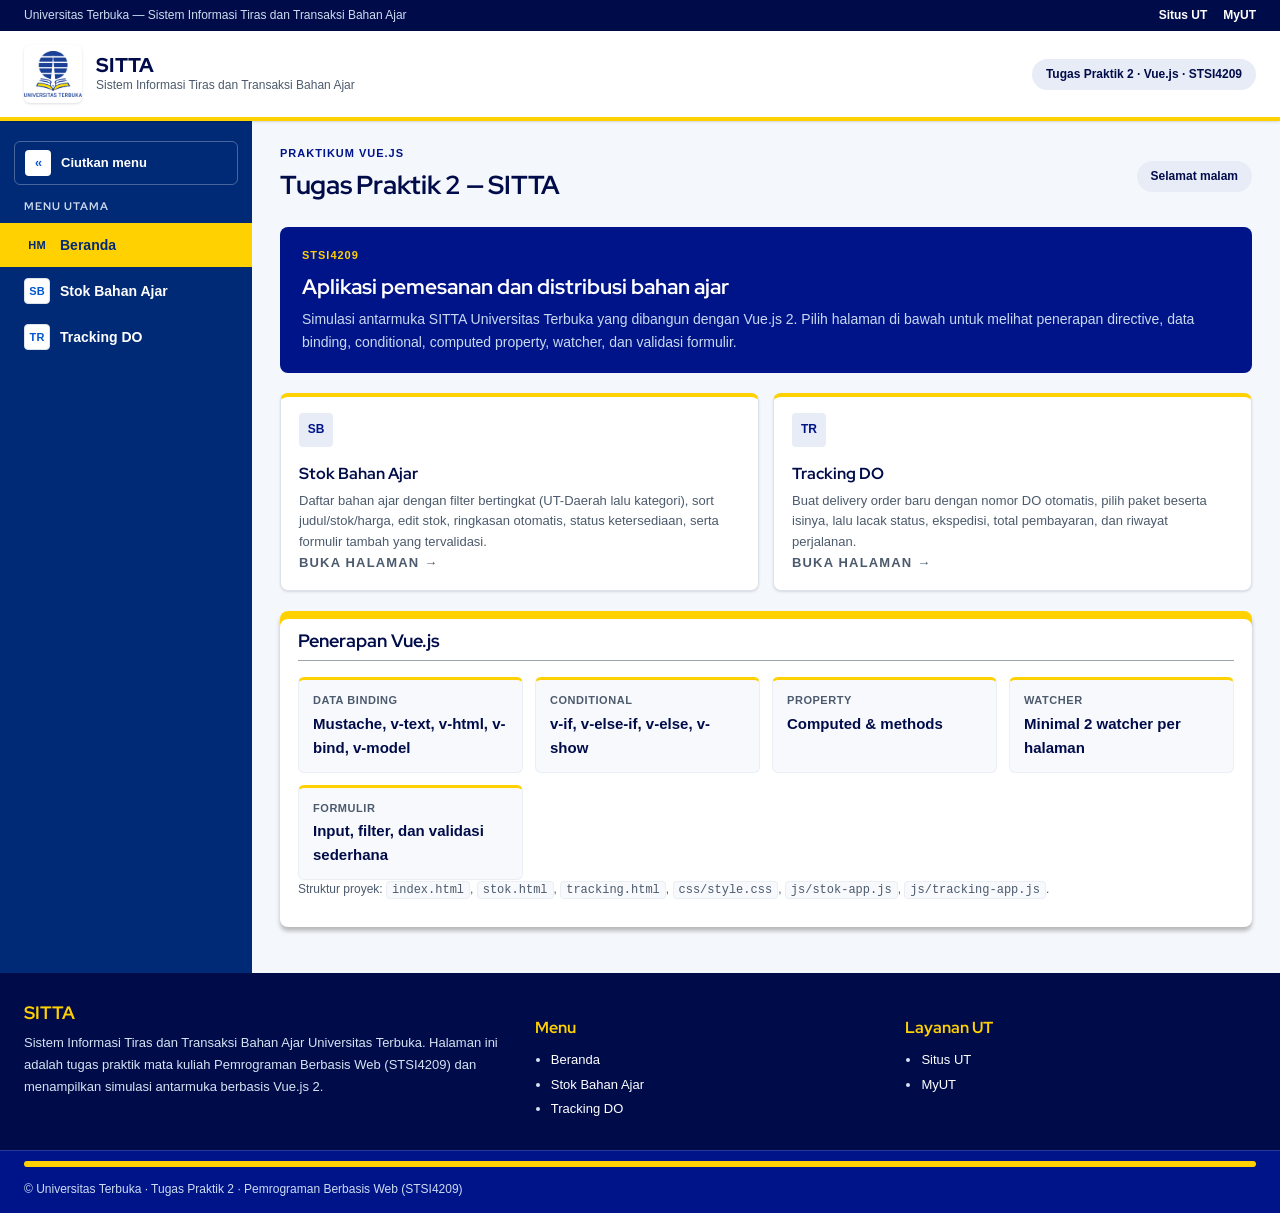
<file: index.html>
<!DOCTYPE html>
<html lang="id">
<head>
  <meta charset="UTF-8">
  <meta name="viewport" content="width=device-width, initial-scale=1.0">
  <title>SITTA - Tugas Praktik 2</title>
  <meta name="description" content="Beranda tugas praktik 2 mata kuliah Pemrograman Berbasis Web (STSI4209): aplikasi SITTA untuk stok bahan ajar dan tracking delivery order dengan Vue.js.">
  <link rel="preconnect" href="https://fonts.googleapis.com">
  <link rel="preconnect" href="https://fonts.gstatic.com" crossorigin>
  <link href="https://fonts.googleapis.com/css2?family=Interstate:wght@400;600;700&family=Red+Hat+Display:wght@700;800;900&display=swap" rel="stylesheet">
  <link rel="stylesheet" href="css/style.css">
  <script src="js/sidebar-preload.js"></script>
</head>
<body>
  <div class="utility-bar">
    <div class="utility-bar-inner">
      <span>Universitas Terbuka &mdash; Sistem Informasi Tiras dan Transaksi Bahan Ajar</span>
      <div class="utility-links">
        <a href="https://www.ut.ac.id" target="_blank" rel="noopener">Situs UT</a>
        <a href="https://myut.ut.ac.id" target="_blank" rel="noopener">MyUT</a>
      </div>
    </div>
  </div>

  <header class="masthead">
    <div class="masthead-inner">
      <a class="brand" href="index.html">
        <img class="brand-logo" src="img/logo-ut.png" alt="Logo Universitas Terbuka" width="58" height="58">
        <span class="brand-text">
          <strong>SITTA</strong>
          <small>Sistem Informasi Tiras dan Transaksi Bahan Ajar</small>
        </span>
      </a>
      <div class="masthead-actions">
        <span class="masthead-session">Tugas Praktik 2 &middot; Vue.js &middot; STSI4209</span>
      </div>
    </div>
  </header>

  <div class="app-shell">
    <aside class="sidebar" id="sidebar">
      <button class="sidebar-toggle" id="sidebarToggle" type="button" aria-expanded="true" aria-controls="sidebar">
        <span class="sidebar-toggle-icon" aria-hidden="true"></span>
        <span class="sidebar-toggle-text">Ciutkan menu</span>
      </button>
      <h2>Menu Utama</h2>
      <nav>
        <a class="nav-link active" href="index.html" data-hint="Beranda">
          <span class="nav-icon" aria-hidden="true">HM</span>
          <span class="nav-link-label">Beranda</span>
        </a>
        <a class="nav-link" href="stok.html" data-hint="Stok Bahan Ajar">
          <span class="nav-icon" aria-hidden="true">SB</span>
          <span class="nav-link-label">Stok Bahan Ajar</span>
        </a>
        <a class="nav-link" href="tracking.html" data-hint="Tracking DO">
          <span class="nav-icon" aria-hidden="true">TR</span>
          <span class="nav-link-label">Tracking DO</span>
        </a>
      </nav>
    </aside>

    <main class="main-content">
      <header class="topbar">
        <div>
          <p class="eyebrow">Praktikum Vue.js</p>
          <h1>Tugas Praktik 2 &mdash; SITTA</h1>
        </div>
        <span class="user-chip" id="sapaan">Selamat datang</span>
      </header>

      <section class="hero">
        <p class="eyebrow">STSI4209</p>
        <h2>Aplikasi pemesanan dan distribusi bahan ajar</h2>
        <p>Simulasi antarmuka SITTA Universitas Terbuka yang dibangun dengan Vue.js 2. Pilih halaman di bawah untuk melihat penerapan directive, data binding, conditional, computed property, watcher, dan validasi formulir.</p>
      </section>

      <div class="card-grid">
        <a class="menu-card" href="stok.html">
          <span class="icon" aria-hidden="true">SB</span>
          <h3>Stok Bahan Ajar</h3>
          <p>Daftar bahan ajar dengan filter bertingkat (UT-Daerah lalu kategori), sort judul/stok/harga, edit stok, ringkasan otomatis, status ketersediaan, serta formulir tambah yang tervalidasi.</p>
          <p class="eyebrow">Buka halaman &rarr;</p>
        </a>
        <a class="menu-card" href="tracking.html">
          <span class="icon" aria-hidden="true">TR</span>
          <h3>Tracking DO</h3>
          <p>Buat delivery order baru dengan nomor DO otomatis, pilih paket beserta isinya, lalu lacak status, ekspedisi, total pembayaran, dan riwayat perjalanan.</p>
          <p class="eyebrow">Buka halaman &rarr;</p>
        </a>
      </div>

      <section class="panel">
        <h2>Penerapan Vue.js</h2>
        <div class="detail-grid">
          <div class="detail">
            <small>Data binding</small>
            <strong>Mustache, v-text, v-html, v-bind, v-model</strong>
          </div>
          <div class="detail">
            <small>Conditional</small>
            <strong>v-if, v-else-if, v-else, v-show</strong>
          </div>
          <div class="detail">
            <small>Property</small>
            <strong>Computed &amp; methods</strong>
          </div>
          <div class="detail">
            <small>Watcher</small>
            <strong>Minimal 2 watcher per halaman</strong>
          </div>
          <div class="detail">
            <small>Formulir</small>
            <strong>Input, filter, dan validasi sederhana</strong>
          </div>
        </div>
        <p class="hint-line">Struktur proyek: <code>index.html</code>, <code>stok.html</code>, <code>tracking.html</code>, <code>css/style.css</code>, <code>js/stok-app.js</code>, <code>js/tracking-app.js</code>.</p>
      </section>
    </main>
  </div>

  <footer class="site-footer">
    <div class="site-footer-inner">
      <div>
        <h2>SITTA</h2>
        <p>Sistem Informasi Tiras dan Transaksi Bahan Ajar Universitas Terbuka. Halaman ini adalah tugas praktik mata kuliah Pemrograman Berbasis Web (STSI4209) dan menampilkan simulasi antarmuka berbasis Vue.js 2.</p>
      </div>
      <div>
        <h3>Menu</h3>
        <ul>
          <li><a href="index.html">Beranda</a></li>
          <li><a href="stok.html">Stok Bahan Ajar</a></li>
          <li><a href="tracking.html">Tracking DO</a></li>
        </ul>
      </div>
      <div>
        <h3>Layanan UT</h3>
        <ul>
          <li><a href="https://www.ut.ac.id" target="_blank" rel="noopener">Situs UT</a></li>
          <li><a href="https://myut.ut.ac.id" target="_blank" rel="noopener">MyUT</a></li>
        </ul>
      </div>
    </div>
    <div class="footer-bar">
      <div class="footer-bar-inner">
        <div class="footer-bar-accent"></div>
        <small>&copy; Universitas Terbuka &middot; Tugas Praktik 2 &middot; Pemrograman Berbasis Web (STSI4209)</small>
      </div>
    </div>
  </footer>
  <script src="js/sidebar.js"></script>
  <script src="js/transisi.js"></script>
  <script src="js/sapaan.js"></script>
</body>
</html>
</file>
<file: css/style.css>
:root {
  --ut-blue: #001489;
  --ut-blue-dark: #00116b;
  --ut-blue-deep: #000c4a;
  --ut-blue-light: #e8ecf7;

  --ut-yellow: #ffd100;
  --ut-yellow-soft: #ffdf70;
  --ut-yellow-wash: #fff8e0;

  --ut-ink: #16202e;
  --ut-ink-soft: #4c5a6d;
  --ut-line: #dbe2ec;
  --ut-line-soft: #eaeff6;
  --ut-surface: #ffffff;
  --ut-canvas: #f4f7fb;
  --ut-inset: #f7f9fc;

  --ut-success: #1a7f37;
  --ut-success-wash: #dafbe1;
  --ut-warning: #9a6700;
  --ut-warning-wash: #fff8c5;
  --ut-danger: #cf222e;
  --ut-danger-wash: #ffe9ea;

  --radius-sm: 4px;
  --radius-md: 6px;
  --radius-lg: 8px;
  --radius-pill: 999px;

  --shell-min-height: calc(100vh - 260px);

  --myut-blue: #0055d0;
  --myut-blue-link: #3389fe;
  --myut-navy: #002a76;
  --myut-blue-hover: #1e3a8a;

  --myut-neutral-1: #2c3a4b;
  --myut-neutral-2: #394452;
  --myut-neutral-3: #545d69;
  --myut-neutral-4: #6d7580;
  --myut-neutral-5: #858c94;
  --myut-neutral-black: #09101d;
  --myut-surface: #fefefe;
  --myut-canvas: #f8f8f8;

  --shadow-sm: 0 1px 3px 0 rgba(0, 0, 0, 0.1), 0 1px 2px -1px rgba(0, 0, 0, 0.1);
  --shadow-md: 0 4px 4px rgba(0, 0, 0, 0.25);
  --shadow-lg: 0 9px 12px rgba(0, 0, 0, 0.14), 0 3px 16px rgba(0, 0, 0, 0.12);

  --ut-accent-bar: var(--ut-yellow);
}

*,
*::before,
*::after {
  box-sizing: border-box;
}

html {
  scroll-behavior: smooth;
  scroll-padding-top: 96px;
}

body {
  margin: 0;
  font-family: "Interstate", "Open Sans", "Segoe UI", Roboto, "Helvetica Neue", Arial, sans-serif;
  font-size: 14px;
  line-height: 1.6;
  color: var(--ut-ink);
  background: var(--ut-canvas);
  -webkit-font-smoothing: antialiased;
}

h1,
h2,
h3,
.brand-wordmark {
  font-family: "Red Hat Display", "Interstate", "Segoe UI", Roboto, Arial, sans-serif;
  color: var(--ut-blue-deep);
}

h1 {
  margin: 0 0 6px;
  font-size: 26px;
  font-weight: 700;
  line-height: 1.25;
  letter-spacing: -0.01em;
}

h2 {
  margin: 0 0 4px;
  font-size: 18px;
  font-weight: 700;
  line-height: 1.3;
}

h3 {
  margin: 14px 0 4px;
  font-size: 16px;
  font-weight: 700;
}

p {
  margin: 0 0 8px;
}

a {
  color: var(--ut-blue);
  text-decoration: none;
}

a:hover {
  text-decoration: underline;
}

img {
  max-width: 100%;
}

code {
  padding: 1px 5px;
  font-family: ui-monospace, SFMono-Regular, Menlo, Consolas, monospace;
  font-size: 12px;
  background: var(--ut-inset);
  border: 1px solid var(--ut-line-soft);
  border-radius: var(--radius-sm);
}

.muted {
  color: var(--ut-ink-soft);
  line-height: 1.6;
}

.eyebrow {
  margin: 0 0 6px;
  font-size: 11px;
  font-weight: 700;
  letter-spacing: 0.09em;
  text-transform: uppercase;
  color: var(--ut-blue);
}

.subheading {
  margin: 24px 0 10px;
  font-size: 16px;
  font-weight: 700;
}

.sr-only {
  position: absolute;
  width: 1px;
  height: 1px;
  padding: 0;
  margin: -1px;
  overflow: hidden;
  clip: rect(0, 0, 0, 0);
  white-space: nowrap;
  border: 0;
}

label {
  display: block;
  margin: 16px 0 6px;
  font-size: 13px;
  font-weight: 600;
  color: var(--ut-ink);
}

label.inline-field {
  display: flex;
  align-items: center;
  gap: 8px;
  margin: 0;
  font-size: 12px;
  font-weight: 700;
  letter-spacing: 0.04em;
  text-transform: uppercase;
  color: var(--ut-ink-soft);
}

input,
select,
textarea {
  width: 100%;
  padding: 9px 12px;
  font: inherit;
  color: var(--ut-ink);
  background: var(--ut-surface);
  border: 1px solid #c3cede;
  border-radius: var(--radius-md);
  outline: none;
  transition: border-color 0.15s, box-shadow 0.15s;
}

input::placeholder {
  color: #97a3b4;
}

input:focus,
select:focus,
textarea:focus {
  border-color: var(--ut-blue);
  box-shadow: 0 0 0 3px var(--ut-blue-light);
}

.compact-input {
  max-width: 260px;
}

.field-error {
  display: block;
  min-height: 16px;
  margin: 4px 0 0;
  font-size: 12px;
  color: var(--ut-danger);
}

.btn {
  display: inline-block;
  padding: 9px 18px;
  font-size: 14px;
  font-weight: 600;
  line-height: 1.4;
  text-align: center;
  color: var(--myut-blue);
  background: var(--ut-surface);
  border: 1px solid var(--myut-blue);
  border-radius: var(--radius-md);
  cursor: pointer;
  transition: all 0.3s ease;
}

.btn:hover {
  background: #eaeaff;
  text-decoration: none;
}

.btn:active {
  transform: translateY(1px);
}

.btn-primary {
  color: #ffffff;
  background: var(--myut-blue);
  border-color: var(--myut-blue);
  box-shadow: none;
}

.btn-primary:hover {
  background: #004bb0;
  border-color: #004bb0;
}

.btn-block {
  width: 100%;
  margin-top: 22px;
}

.text-button {
  padding: 4px 2px;
  font: inherit;
  font-weight: 600;
  color: var(--ut-blue);
  background: none;
  border: 0;
  cursor: pointer;
}

.text-button:hover {
  text-decoration: underline;
}

.utility-bar {
  background: var(--ut-blue-deep);
  color: #cddcf0;
  font-size: 12px;
}

.utility-bar-inner {
  display: flex;
  flex-wrap: wrap;
  align-items: center;
  justify-content: space-between;
  gap: 8px;
  width: min(1360px, 100%);
  margin: 0 auto;
  padding: 6px 24px;
}

.utility-bar a {
  color: #ffffff;
  font-weight: 600;
}

.utility-links {
  display: flex;
  flex-wrap: wrap;
  gap: 16px;
}

.masthead {
  position: sticky;
  top: 0;
  z-index: 20;
  background: var(--ut-surface);
  box-shadow: var(--shadow-sm);
}

.masthead::after {
  content: "";
  display: block;
  height: 4px;
  background: var(--ut-accent-bar);
}

.masthead-inner {
  display: flex;
  flex-wrap: wrap;
  align-items: center;
  justify-content: space-between;
  gap: 16px;
  width: min(1360px, 100%);
  margin: 0 auto;
  padding: 14px 24px;
}

.brand {
  display: flex;
  align-items: center;
  gap: 14px;
}

.brand-logo {
  flex: none;
  width: 58px;
  height: 58px;
  object-fit: contain;
  border-radius: var(--radius-md);
  background: var(--ut-surface);
  box-shadow: var(--shadow-sm);
}

.brand-text strong {
  display: block;
  font-family: "Red Hat Display", "Interstate", Arial, sans-serif;
  font-size: 20px;
  font-weight: 800;
  letter-spacing: 0.02em;
  line-height: 1.1;
  color: var(--ut-blue-deep);
}

.brand-text small {
  display: block;
  font-size: 12px;
  color: var(--ut-ink-soft);
}

.masthead-nav {
  display: flex;
  flex-wrap: wrap;
  align-items: center;
  gap: 6px;
}

.masthead-link {
  padding: 7px 12px;
  font-size: 13px;
  font-weight: 600;
  color: var(--ut-blue-deep);
  border-radius: var(--radius-md);
}

.masthead-link:hover {
  background: var(--ut-blue-light);
  text-decoration: none;
}

.masthead-link.active {
  color: var(--ut-blue-deep);
  background: var(--ut-yellow-wash);
  box-shadow: inset 0 -3px 0 var(--ut-yellow);
}

.masthead-session {
  padding: 6px 14px;
  font-size: 12px;
  font-weight: 600;
  color: var(--ut-blue-deep);
  background: var(--ut-blue-light);
  border-radius: var(--radius-pill);
}

.masthead-session strong {
  font-weight: 700;
}

.masthead-actions {
  display: flex;
  align-items: center;
  gap: 12px;
}

.profile-trigger {
  position: relative;
  display: flex;
  align-items: center;
  gap: 10px;
  padding: 5px 14px 5px 5px;
  font: inherit;
  text-align: left;
  color: var(--ut-blue-deep);
  background: var(--ut-blue-light);
  border: 1px solid var(--ut-line);
  border-radius: var(--radius-pill);
  cursor: pointer;
  transition: background 0.15s, border-color 0.15s;
}

.profile-trigger:hover {
  background: #dbe4f4;
  border-color: var(--ut-blue);
}

.profile-trigger:focus-visible {
  outline: 2px solid var(--ut-blue);
  outline-offset: 2px;
}

.profile-avatar {
  display: grid;
  place-items: center;
  flex: none;
  width: 36px;
  height: 36px;
  font-size: 14px;
  font-weight: 800;
  color: var(--ut-surface);
  background: var(--ut-blue);
  border-radius: 50%;
}

.profile-trigger-text strong {
  display: block;
  font-size: 13px;
  font-weight: 700;
  line-height: 1.2;
  color: var(--ut-blue-deep);
}

.profile-trigger-text small {
  display: block;
  font-size: 11px;
  line-height: 1.3;
  color: var(--ut-ink-soft);
}

.profile-anchor {
  position: relative;
}

.profile-menu {
  position: absolute;
  top: calc(100% + 10px);
  right: 0;
  z-index: 50;
  width: 280px;
  padding: 16px;
  background: #fefefe;
  border-radius: var(--radius-md);
  box-shadow: var(--shadow-lg);
}

.profile-menu[hidden] {
  display: none;
}

.profile-menu::before {
  content: "";
  position: absolute;
  top: -5px;
  right: 20px;
  width: 10px;
  height: 10px;
  background: #fefefe;
  transform: rotate(45deg);
}

.site-footer {
  color: #d6e2f2;
  background: var(--ut-blue-deep);
}

.site-footer-inner {
  width: min(1360px, 100%);
  margin: 0 auto;
  padding: 28px 24px;
  display: grid;
  gap: 20px;
  grid-template-columns: 1.4fr 1fr 1fr;
}

.site-footer h2,
.site-footer h3 {
  color: var(--ut-yellow);
  margin-bottom: 8px;
}

.site-footer p {
  margin: 0;
  font-size: 13px;
  line-height: 1.7;
}

.site-footer ul {
  margin: 0;
  padding-left: 16px;
  font-size: 13px;
  line-height: 1.9;
}

.site-footer a {
  color: #ffffff;
}

.footer-bar {
  border-top: 1px solid rgba(255, 255, 255, 0.16);
  background: var(--ut-blue);
}

.footer-bar-inner {
  width: min(1360px, 100%);
  margin: 0 auto;
  padding: 10px 24px 14px;
}

.footer-bar-accent {
  height: 6px;
  margin-bottom: 10px;
  background: var(--ut-accent-bar);
  border-radius: var(--radius-sm);
}

.footer-bar small {
  color: #cddcf0;
  font-size: 12px;
}

.auth-page {
  height: 100vh;
  height: 100dvh;
  overflow: hidden;
  display: grid;
  place-items: center;
  padding: 20px;
  background: var(--myut-canvas);
}

.auth-shell {
  display: flex;
  width: min(1440px, 100%);
  height: min(900px, 100%);
  overflow: hidden;
  background: var(--myut-surface);
  border-radius: 12px;
  box-shadow: 0 20px 48px rgba(9, 16, 29, 0.18);
}

.auth-panel {
  display: flex;
  flex-direction: column;
  flex: 1 1 auto;
  min-width: 0;
  padding: 24px 32px;
  overflow: hidden;
  border-radius: 12px 0 0 12px;
}

.auth-brand {
  display: flex;
  align-items: center;
  gap: 10px;
  text-decoration: none;
}

.auth-brand:hover {
  text-decoration: none;
}

.auth-brand-logo {
  width: 48px;
  height: 48px;
  object-fit: contain;
}

.auth-brand-text {
  min-width: 0;
}

.auth-brand strong {
  display: block;
  font-size: 16px;
  font-weight: 700;
  line-height: 1.2;
  color: var(--myut-navy);
}

.auth-brand-label {
  display: block;
  font-size: 12px;
  color: var(--myut-neutral-3);
}

.auth-group {
  margin: auto 0;
  padding: 16px 0;
}

.auth-head {
  margin-top: 20px;
  text-align: center;
}

.auth-group .auth-head {
  margin-top: 0;
}

.auth-head h1 {
  margin: 0;
  font-size: 24px;
  line-height: 1.25;
  color: var(--myut-navy);
}

.auth-head p {
  margin: 4px 0 0;
  font-size: 14px;
  color: var(--myut-neutral-3);
}

.auth-wordmark {
  display: inline-block;
  margin-top: 2px;
  padding: 0 10px 2px;
  font-family: "Red Hat Display", Arial, sans-serif;
  font-size: 19px;
  font-weight: 900;
  letter-spacing: 0.06em;
  line-height: 1;
  color: var(--myut-blue);
  border-bottom: 3px solid var(--ut-yellow);
}

.auth-divider {
  width: 120px;
  height: 3px;
  margin: 14px auto 0;
  border-radius: 3px;
  background: #c3cbd4;
}

.auth-body {
  flex: 1 1 auto;
  width: min(360px, 100%);
  min-height: 0;
  margin: 18px auto 0;
  overflow-y: auto;
  scrollbar-width: thin;
}

.auth-body::-webkit-scrollbar {
  width: 6px;
}

.auth-body::-webkit-scrollbar-thumb {
  border-radius: 6px;
  background: var(--ut-line);
}

.auth-body h2 {
  margin-bottom: 4px;
  font-size: 18px;
  color: var(--myut-navy);
}

.auth-body label {
  margin: 12px 0 4px;
  font-size: 13px;
  color: var(--myut-neutral-1);
}

.auth-body input {
  padding: 9px 12px;
  border-color: #9ca3af;
  border-radius: 6px;
}

.auth-body input:focus {
  border-color: var(--myut-blue);
  box-shadow: 0 0 0 3px rgba(0, 85, 208, 0.16);
}

.auth-submit {
  width: 100%;
  margin-top: 14px;
  padding: 10px 18px;
  font-size: 14px;
  font-weight: 600;
  color: #ffffff;
  background: var(--myut-blue);
  border: 1px solid var(--myut-blue);
  border-radius: 6px;
}

.auth-submit:hover {
  color: #ffffff;
  background: #004bb0;
  border-color: #004bb0;
}

.auth-links {
  display: flex;
  flex-wrap: wrap;
  align-items: center;
  justify-content: space-between;
  gap: 6px;
  margin-top: 10px;
  padding-top: 10px;
  border-top: 1px solid var(--ut-line-soft);
}

.auth-links .text-button {
  padding: 2px 0;
  font-size: 13px;
  color: var(--myut-blue);
}

.auth-demo {
  margin-top: 14px;
  padding: 10px 12px;
  background: var(--myut-canvas);
  border: 1px solid var(--ut-line-soft);
  border-radius: 8px;
}

.auth-demo summary {
  font-size: 12px;
  font-weight: 700;
  letter-spacing: 0.06em;
  text-transform: uppercase;
  color: var(--myut-blue);
  cursor: pointer;
}

.auth-demo[open] summary {
  margin-bottom: 8px;
}

.auth-demo .muted {
  margin: 0;
  font-size: 12px;
}

.auth-aside {
  position: relative;
  flex: 0 0 44%;
  min-width: 0;
  display: none;
  padding: 32px;
  overflow: hidden;
  color: #ffffff;
  background: var(--myut-navy);
  border-radius: 0 12px 12px 0;
}

.auth-aside::before {
  content: "";
  position: absolute;
  right: -120px;
  bottom: -140px;
  width: 420px;
  height: 420px;
  border-radius: 50%;
  background: var(--myut-blue);
  opacity: 0.28;
}

.auth-aside::after {
  content: "";
  position: absolute;
  left: -70px;
  top: -90px;
  width: 260px;
  height: 260px;
  border-radius: 50%;
  background: var(--ut-yellow);
  opacity: 0.16;
}

.auth-aside-inner {
  position: relative;
  z-index: 1;
  display: flex;
  flex-direction: column;
  height: 100%;
}

.auth-aside h2 {
  margin: 0 0 8px;
  font-size: 24px;
  line-height: 1.3;
  color: #ffffff;
}

.auth-aside p {
  margin: 0;
  font-size: 14px;
  line-height: 1.65;
  color: #c9d9f2;
}

.auth-aside-list {
  margin: 18px 0 0;
  padding: 0;
  list-style: none;
  display: grid;
  gap: 10px;
}

.auth-aside-list li {
  display: flex;
  align-items: flex-start;
  gap: 10px;
  font-size: 13px;
  color: #e4ecfa;
}

.auth-aside-list li::before {
  content: "";
  flex: none;
  width: 8px;
  height: 8px;
  margin-top: 6px;
  border-radius: 50%;
  background: var(--ut-yellow);
}

.auth-aside-meta {
  margin-top: auto;
  padding-top: 16px;
  font-size: 12px;
  color: #9fb5d8;
  border-top: 1px solid rgba(255, 255, 255, 0.18);
}

.auth-aside-meta strong {
  display: block;
  font-size: 14px;
  color: #ffffff;
}

@media (min-width: 960px) {
  .auth-aside {
    display: block;
  }
}

@media (max-height: 700px) {
  .auth-brand-logo {
    width: 40px;
    height: 40px;
  }

  .auth-head {
    margin-top: 12px;
  }

  .auth-head h1 {
    font-size: 20px;
  }

  .auth-wordmark {
    font-size: 16px;
  }

  .auth-divider {
    margin-top: 10px;
  }

  .auth-body {
    margin-top: 12px;
  }

  .auth-panel {
    padding: 16px 24px;
  }

  .auth-aside {
    padding: 24px;
  }
}

.demo-box {
  margin-top: 20px;
  padding: 12px 14px;
  background: var(--myut-canvas);
  border: 1px solid var(--ut-line-soft);
  border-radius: 8px;
}

.demo-list {
  margin: 8px 0 0;
  padding: 0;
  list-style: none;
  display: grid;
  gap: 6px;
  font-size: 13px;
}

.demo-list li {
  display: flex;
  flex-wrap: wrap;
  align-items: center;
  gap: 8px;
}

.demo-fill {
  padding: 3px 8px;
  font: inherit;
  font-size: 12px;
  font-weight: 600;
  color: var(--ut-blue);
  background: var(--ut-surface);
  border: 1px solid var(--ut-line);
  border-radius: var(--radius-sm);
  cursor: pointer;
}

.demo-fill:hover {
  border-color: var(--ut-blue);
  background: var(--ut-blue-light);
}

.demo-label {
  margin-top: 18px;
}

.demo-note {
  margin: 20px 0 0;
  padding: 9px 12px;
  font-size: 12px;
  color: var(--ut-ink);
  background: var(--ut-yellow-wash);
  border: 1px solid var(--ut-yellow-soft);
  border-radius: var(--radius-md);
}

.demo-note a {
  font-weight: 600;
}

.demo-note:empty {
  display: none;
}

.app-shell {
  
  --shell-tinggi-dasar: calc(100vh - 260px);
  min-height: var(--shell-min-height, var(--shell-tinggi-dasar));
  display: grid;
  grid-template-columns: 252px minmax(0, 1fr);
  background: linear-gradient(to right, var(--myut-navy) 252px, transparent 252px);
  transition: grid-template-columns 0.25s ease;
}


html.sidebar-collapsed .app-shell {
  grid-template-columns: 74px minmax(0, 1fr);
  background: linear-gradient(to right, var(--myut-navy) 74px, transparent 74px);
}

.sidebar {
  position: sticky;
  top: var(--tinggi-masthead, 96px);
  z-index: 15;
  align-self: start;
  padding: 20px 14px;
  background: var(--myut-navy);
  border-right: 0;
  overflow: visible;
}

.sidebar-toggle {
  display: flex;
  align-items: center;
  gap: 10px;
  width: 100%;
  margin-bottom: 14px;
  padding: 8px 10px;
  font: inherit;
  font-size: 13px;
  font-weight: 600;
  color: #ffffff;
  background: transparent;
  border: 1px solid rgba(255, 255, 255, 0.28);
  border-radius: var(--radius-md);
  cursor: pointer;
  transition: background 0.15s, color 0.15s, border-color 0.15s;
}

.sidebar-toggle:hover {
  color: var(--ut-yellow);
  background: var(--myut-blue-hover);
  border-color: transparent;
}

.sidebar-toggle-icon {
  flex: none;
  width: 26px;
  height: 26px;
  display: grid;
  place-items: center;
  font-size: 12px;
  line-height: 1;
  color: var(--myut-blue);
  background: var(--ut-surface);
  border-radius: var(--radius-sm);
}

.sidebar-toggle-icon::before {
  content: "\2039\2039";
  letter-spacing: -1px;
}

.sidebar-collapsed .sidebar-toggle-icon::before {
  content: "\203A\203A";
}

.sidebar-toggle-text {
  white-space: nowrap;
  overflow: hidden;
}

.sidebar h2 {
  padding: 0 10px;
  margin-bottom: 10px;
  font-size: 11px;
  font-weight: 700;
  letter-spacing: 0.09em;
  text-transform: uppercase;
  color: #cdd9ec;
}

.sidebar nav {
  display: grid;
  gap: 2px;
}

.nav-link {
  display: flex;
  align-items: center;
  gap: 10px;
  padding: 9px 10px;
  font-size: 14px;
  font-weight: 600;
  color: #ffffff;
  border-radius: var(--radius-md);
}

.nav-link:hover {
  background: var(--myut-blue-hover);
  color: var(--ut-yellow);
  text-decoration: none;
}


.nav-link.active {
  color: var(--myut-navy);
  background: var(--ut-yellow);
  border-radius: 0;
  margin-left: -14px;
  margin-right: -14px;
  padding-left: 24px;
  padding-right: 24px;
}


.nav-drop .nav-link.active {
  margin-left: 0;
  margin-right: 0;
  padding-left: 10px;
  padding-right: 10px;
}

.nav-icon {
  display: grid;
  place-items: center;
  flex: none;
  width: 26px;
  height: 26px;
  font-size: 11px;
  font-weight: 800;
  letter-spacing: 0.02em;
  color: var(--myut-blue);
  background: var(--ut-surface);
  border: 1px solid var(--ut-line);
  border-radius: var(--radius-sm);
}

.nav-link:hover .nav-icon {
  color: var(--ut-yellow);
  border-color: transparent;
}

.nav-link.active .nav-icon {
  color: var(--myut-navy);
  background: transparent;
  border-color: transparent;
}


.nav-drop {
  position: relative;
}

.nav-drop-trigger {
  width: 100%;
  font: inherit;
  font-size: 14px;
  text-align: left;
  background: transparent;
  border: 0;
  cursor: pointer;
}

.nav-caret {
  flex: none;
  margin-left: auto;
  width: 0;
  height: 0;
  border-left: 4px solid transparent;
  border-right: 4px solid transparent;
  border-top: 5px solid currentColor;
  transition: transform 0.18s ease;
}

.nav-drop:hover .nav-caret,
.nav-drop:focus-within .nav-caret {
  transform: rotate(180deg);
}

.nav-sub {
  position: absolute;
  top: calc(100% + 4px);
  left: 0;
  z-index: 45;
  min-width: 250px;
  display: grid;
  gap: 2px;
  padding: 8px;
  background: var(--myut-navy);
  border: 1px solid rgba(255, 255, 255, 0.16);
  border-radius: var(--radius-md);
  box-shadow: var(--shadow-md);
  opacity: 0;
  visibility: hidden;
  transform: translateY(-6px);
  transition: opacity 0.16s ease, transform 0.16s ease, visibility 0.16s;
}

.nav-drop:hover .nav-sub,
.nav-drop:focus-within .nav-sub {
  opacity: 1;
  visibility: visible;
  transform: translateY(0);
}

.nav-sublink {
  padding: 8px 10px;
  font-size: 12.5px;
  font-weight: 500;
  line-height: 1.35;
  color: #dce6f6;
  border-radius: var(--radius-sm);
  transition: background 0.15s, color 0.15s;
}

.nav-sublink:hover,
.nav-sublink:focus-visible {
  color: var(--ut-yellow);
  background: var(--myut-blue-hover);
  text-decoration: none;
}

.logout {
  width: 100%;
  padding: 10px 16px;
  font: inherit;
  font-weight: 600;
  color: var(--ut-surface);
  background: var(--ut-blue);
  border: 1px solid var(--ut-blue);
  border-radius: var(--radius-md);
  cursor: pointer;
  transition: background 0.15s;
}

.logout:hover {
  background: var(--ut-blue-dark);
}


.sidebar-collapsed .sidebar {
  padding-left: 10px;
  padding-right: 10px;
}

.sidebar-collapsed .sidebar h2,
.sidebar-collapsed .sidebar-toggle-text {
  position: absolute;
  width: 1px;
  height: 1px;
  padding: 0;
  margin: -1px;
  overflow: hidden;
  clip: rect(0, 0, 0, 0);
  white-space: nowrap;
  border: 0;
}

.sidebar-collapsed .sidebar-toggle {
  justify-content: center;
  padding: 8px 0;
}

.sidebar-collapsed .sidebar nav {
  gap: 4px;
}

.sidebar-collapsed .nav-link {
  justify-content: center;
  padding: 9px 0;
}


.sidebar-collapsed .nav-link.active {
  margin-left: -10px;
  margin-right: -10px;
  padding-left: 0;
  padding-right: 0;
}

.sidebar-collapsed .nav-link-label {
  position: absolute;
  width: 1px;
  height: 1px;
  padding: 0;
  margin: -1px;
  overflow: hidden;
  clip: rect(0, 0, 0, 0);
  white-space: nowrap;
  border: 0;
}


.sidebar-collapsed .nav-link::after {
  content: attr(data-hint);
  position: absolute;
  left: calc(100% + 12px);
  top: 50%;
  z-index: 40;
  padding: 7px 11px;
  font-size: 13px;
  font-weight: 600;
  line-height: 1.3;
  color: #ffffff;
  white-space: nowrap;
  background: var(--myut-neutral-black);
  border-radius: var(--radius-md);
  box-shadow: var(--shadow-md);
  opacity: 0;
  visibility: hidden;
  transform: translateY(-50%) translateX(-6px);
  transition: opacity 0.16s ease, transform 0.16s ease, visibility 0.16s;
}

.sidebar-collapsed .nav-link:hover::after,
.sidebar-collapsed .nav-link:focus-visible::after {
  opacity: 1;
  visibility: visible;
  transform: translateY(-50%) translateX(0);
}

.sidebar-collapsed .sidebar-toggle::after {
  content: attr(data-hint);
  position: absolute;
  left: calc(100% + 12px);
  top: 34px;
  z-index: 40;
  padding: 7px 11px;
  font-size: 13px;
  font-weight: 600;
  white-space: nowrap;
  color: #ffffff;
  background: var(--myut-neutral-black);
  border-radius: var(--radius-md);
  box-shadow: var(--shadow-md);
  opacity: 0;
  visibility: hidden;
  transform: translateX(-6px);
  transition: opacity 0.16s ease, transform 0.16s ease, visibility 0.16s;
}

.sidebar-collapsed .sidebar-toggle:hover::after,
.sidebar-collapsed .sidebar-toggle:focus-visible::after {
  opacity: 1;
  visibility: visible;
  transform: translateX(0);
}

.sidebar-collapsed .sidebar-toggle,
.sidebar-collapsed .nav-link,
.sidebar-collapsed .nav-drop {
  position: relative;
}


.sidebar-collapsed .nav-drop-trigger::after {
  display: none;
}

.sidebar-collapsed .nav-drop-trigger {
  padding: 9px 0;
}

.sidebar-collapsed .nav-caret {
  display: none;
}

.sidebar-collapsed .nav-sub {
  top: 0;
  left: calc(100% + 12px);
  transform: translateX(-6px);
}

.sidebar-collapsed .nav-drop:hover .nav-sub,
.sidebar-collapsed .nav-drop:focus-within .nav-sub {
  transform: translateX(0);
}

.main-content {
  min-width: 0;
  padding: 24px 28px 28px;
}

.topbar {
  display: flex;
  flex-wrap: wrap;
  justify-content: space-between;
  align-items: center;
  gap: 12px;
  margin-bottom: 20px;
}

.user-chip {
  padding: 6px 14px;
  font-size: 12px;
  font-weight: 600;
  color: var(--ut-blue-deep);
  background: var(--ut-blue-light);
  border-radius: var(--radius-pill);
}

.hero {
  margin-bottom: 20px;
  padding: 20px 22px;
  background: var(--ut-blue);
  border-radius: var(--radius-lg);
  color: #ffffff;
}

.hero .eyebrow {
  color: var(--ut-yellow);
}

.hero h2 {
  margin: 8px 0;
  font-size: 21px;
  color: #ffffff;
}

.hero p:last-child {
  margin: 0;
  color: #c9d9ef;
}

.card-grid {
  display: grid;
  grid-template-columns: repeat(auto-fit, minmax(240px, 1fr));
  gap: 14px;
  margin-bottom: 20px;
}

.menu-card {
  padding: 16px 18px;
  background: var(--ut-surface);
  border: 1px solid var(--ut-line);
  border-top: 4px solid var(--ut-yellow);
  border-radius: var(--radius-lg);
  box-shadow: var(--shadow-sm);
  transition: transform 0.15s, box-shadow 0.15s, border-color 0.15s;
}

.menu-card:hover {
  transform: translateY(-2px);
  border-color: var(--ut-blue);
  box-shadow: var(--shadow-md);
  text-decoration: none;
}

.menu-card h3 {
  color: var(--ut-blue-deep);
}

.menu-card p {
  margin: 0;
  font-size: 13px;
  color: var(--ut-ink-soft);
}

.icon {
  display: inline-grid;
  place-items: center;
  width: 34px;
  height: 34px;
  font-size: 12px;
  font-weight: 800;
  color: var(--ut-blue);
  background: var(--ut-blue-light);
  border-radius: var(--radius-sm);
}

.panel {
  margin-bottom: 18px;
  padding: 18px;
  background: var(--ut-surface);
  border: 0;
  border-radius: var(--radius-lg);
  box-shadow: var(--shadow-md), inset 0 8px 0 var(--ut-yellow);
}

.panel > h2 {
  padding-bottom: 8px;
  border-bottom: 1px solid #9ca3af;
}

.stat-grid {
  display: grid;
  grid-template-columns: repeat(auto-fit, minmax(160px, 1fr));
  gap: 12px;
}

.stat {
  padding: 12px 14px;
  background: var(--ut-inset);
  border: 1px solid var(--ut-line-soft);
  border-left: 3px solid var(--ut-blue);
  border-radius: var(--radius-md);
}

.stat small {
  display: block;
  font-size: 12px;
  color: var(--ut-ink-soft);
}

.stat strong {
  display: block;
  margin-top: 2px;
  font-family: "Red Hat Display", "Interstate", Arial, sans-serif;
  font-size: 26px;
  font-weight: 800;
  color: var(--ut-blue-deep);
}

.do-list {
  margin: 16px 0 0;
  padding: 0;
  list-style: none;
  display: grid;
  gap: 8px;
}

.do-list li {
  display: flex;
  flex-wrap: wrap;
  align-items: center;
  gap: 10px;
  padding: 9px 12px;
  background: var(--ut-inset);
  border: 1px solid var(--ut-line-soft);
  border-radius: var(--radius-md);
}

.status {
  display: inline-block;
  margin-left: auto;
  padding: 3px 12px;
  font-size: 12px;
  font-weight: 700;
  line-height: 1.6;
  border: 1px solid transparent;
  border-radius: var(--radius-pill);
}

.status-done {
  color: var(--ut-success);
  background: var(--ut-success-wash);
  border-color: rgba(26, 127, 55, 0.28);
}

.status-progress {
  color: var(--ut-blue);
  background: var(--ut-blue-light);
  border-color: rgba(11, 70, 151, 0.24);
}

.stock-low {
  color: var(--ut-warning);
  font-weight: 700;
}

.stock-ok {
  color: var(--ut-success);
  font-weight: 700;
}

.progress {
  height: 9px;
  margin: 14px 0;
  background: var(--ut-inset);
  border: 1px solid var(--ut-line-soft);
  border-radius: var(--radius-pill);
  overflow: hidden;
}

.progress span {
  display: block;
  height: 100%;
  background: var(--ut-blue);
  border-right: 2px solid var(--ut-yellow);
}

.progress-cell {
  min-width: 190px;
}

.progress-cell .progress {
  margin: 0 0 4px;
}

.timeline {
  margin: 0;
  padding: 0 0 0 22px;
  list-style: none;
  border-left: 2px solid var(--ut-line);
}

.timeline-item {
  position: relative;
  padding: 0 0 16px 16px;
}

.timeline-item:last-child {
  padding-bottom: 0;
}

.timeline-item::before {
  content: "";
  position: absolute;
  left: -28px;
  top: 5px;
  width: 10px;
  height: 10px;
  background: var(--ut-yellow);
  border: 2px solid var(--ut-blue);
  border-radius: 50%;
}

.timeline-time {
  display: block;
  font-size: 12px;
  font-weight: 600;
  color: var(--ut-blue);
}

.timeline-text {
  display: block;
  line-height: 1.6;
}

.table-head {
  display: flex;
  flex-wrap: wrap;
  justify-content: space-between;
  align-items: flex-end;
  gap: 12px;
  margin-bottom: 14px;
}

.table-tools {
  display: flex;
  flex-wrap: wrap;
  align-items: center;
  gap: 8px;
}

.table-tools .compact-input {
  max-width: 220px;
}

.count-badge {
  padding: 3px 12px;
  font-size: 12px;
  font-weight: 600;
  color: var(--ut-ink-soft);
  background: var(--ut-inset);
  border: 1px solid var(--ut-line);
  border-radius: var(--radius-pill);
}

.table-wrap {
  overflow-x: auto;
  border: 1px solid var(--ut-line);
  border-radius: var(--radius-md);
}

table {
  width: 100%;
  border-collapse: collapse;
  font-size: 14px;
}

thead th {
  padding: 14px 20px;
  text-align: left;
  font-size: 12px;
  font-weight: 700;
  letter-spacing: 0.04em;
  text-transform: uppercase;
  color: #ffffff;
  background: var(--myut-blue-link);
  white-space: nowrap;
  transition: background 0.15s, color 0.15s;
}

thead th:hover {
  background: var(--ut-yellow);
  color: var(--myut-navy);
}

thead th:first-child {
  border-top-left-radius: var(--radius-md);
}

thead th:last-child {
  border-top-right-radius: var(--radius-md);
}

tbody td {
  padding: 10px 14px;
  border-bottom: 1px solid var(--ut-line-soft);
  vertical-align: middle;
}

tbody tr:last-child td {
  border-bottom: 0;
}

tbody tr:nth-child(even) {
  background: var(--ut-inset);
}

tbody tr:hover {
  background: var(--ut-yellow-wash);
}

tbody tr[hidden] {
  display: none;
}

.cover-cell {
  width: 60px;
}

.cover {
  display: grid;
  place-items: center;
  width: 42px;
  height: 58px;
  object-fit: cover;
  font-size: 9px;
  font-weight: 700;
  text-align: center;
  color: var(--ut-ink-soft);
  background: var(--ut-surface);
  border: 1px solid var(--ut-line);
  border-radius: var(--radius-sm);
  overflow: hidden;
}

.cover-empty {
  padding: 2px;
  word-break: break-all;
}

.kode-cell,
.stok-cell {
  white-space: nowrap;
  font-variant-numeric: tabular-nums;
}

.kode-cell {
  font-weight: 700;
  color: var(--ut-blue-deep);
}

.empty-cell {
  padding: 28px 16px;
  text-align: center;
  color: var(--ut-ink-soft);
}

.search-form {
  display: flex;
  gap: 8px;
  margin-top: 14px;
}

.search-form input {
  flex: 1;
  max-width: 340px;
}

.tracking-header {
  display: flex;
  flex-wrap: wrap;
  justify-content: space-between;
  align-items: flex-start;
  gap: 12px;
}

.detail-grid {
  display: grid;
  grid-template-columns: repeat(auto-fit, minmax(200px, 1fr));
  gap: 12px;
  margin-top: 16px;
}

.detail {
  padding: 12px 14px;
  background: var(--ut-inset);
  border: 1px solid var(--ut-line-soft);
  border-top: 3px solid var(--ut-yellow);
  border-radius: var(--radius-md);
}

.detail small {
  display: block;
  margin-bottom: 2px;
  font-size: 11px;
  font-weight: 700;
  letter-spacing: 0.05em;
  text-transform: uppercase;
  color: var(--ut-ink-soft);
}

.detail strong {
  font-size: 15px;
  color: var(--ut-blue-deep);
}

.hidden {
  display: none;
}

.loading-bar {
  position: fixed;
  top: 0;
  left: 0;
  right: 0;
  z-index: 90;
  height: 3px;
  pointer-events: none;
}

.loading-bar::after {
  content: "";
  display: block;
  height: 100%;
  width: 100%;
  transform-origin: left center;
  transform: scaleX(0);
  background: var(--ut-accent-bar);
  box-shadow: 0 0 8px rgba(249, 221, 0, 0.65);
}

.loading-bar.is-active::after {
  animation: sitta-loading 750ms ease-in-out infinite;
}

@keyframes sitta-loading {
  0% {
    transform: scaleX(0);
    opacity: 1;
  }
  55% {
    transform: scaleX(0.75);
    opacity: 1;
  }
  100% {
    transform: scaleX(0.95);
    opacity: 0.35;
  }
}

.loading-bar.is-done::after {
  transform: scaleX(1);
  opacity: 0;
  transition: transform 180ms ease-out, opacity 220ms ease-out;
}

.spinner {
  display: inline-block;
  width: 14px;
  height: 14px;
  border: 2px solid rgba(11, 70, 151, 0.28);
  border-top-color: var(--ut-blue);
  border-radius: 50%;
  animation: sitta-spin 620ms linear infinite;
  vertical-align: -2px;
}

.spinner-lg {
  width: 28px;
  height: 28px;
  border-width: 3px;
}

@keyframes sitta-spin {
  to {
    transform: rotate(360deg);
  }
}

.loading-block {
  display: flex;
  flex-wrap: wrap;
  align-items: center;
  gap: 10px;
  padding: 14px 16px;
  font-size: 13px;
  color: var(--ut-ink-soft);
  background: var(--ut-inset);
  border: 1px solid var(--ut-line-soft);
  border-radius: var(--radius-md);
}

.skeleton {
  height: 12px;
  border-radius: var(--radius-sm);
  background: var(--ut-blue-light);
}

.skeleton-cell {
  height: 12px;
}

.fade-in {
  animation: sitta-fade 220ms ease-out both;
}

@keyframes sitta-fade {
  from {
    opacity: 0;
    transform: translateY(6px);
  }
  to {
    opacity: 1;
    transform: none;
  }
}

.modal.open .modal-card {
  animation: sitta-modal-in 200ms cubic-bezier(0.2, 0.9, 0.3, 1.2) both;
}

@keyframes sitta-modal-in {
  from {
    opacity: 0;
    transform: translateY(-12px) scale(0.97);
  }
  to {
    opacity: 1;
    transform: none;
  }
}

.row-flash {
  animation: sitta-row-flash 1.5s ease-out both;
}

@keyframes sitta-row-flash {
  0%,
  35% {
    background: var(--ut-yellow-wash);
    box-shadow: inset 3px 0 0 var(--ut-yellow);
  }
  100% {
    background: transparent;
    box-shadow: inset 3px 0 0 transparent;
  }
}

@media (prefers-reduced-motion: reduce) {
  *,
  *::before,
  *::after {
    animation-duration: 0.01ms !important;
    animation-iteration-count: 1 !important;
    transition-duration: 0.01ms !important;
    scroll-behavior: auto !important;
  }
}

.modal {
  display: none;
  position: fixed;
  inset: 0;
  z-index: 60;
  padding: 20px;
  place-items: start center;
  background: rgba(5, 34, 70, 0.55);
}

.modal.open {
  display: grid;
}

.modal-card {
  position: sticky;
  top: 10%;
  width: min(620px, 100%);
  max-height: 90vh;
  overflow-y: auto;
  padding: 26px;
  background: #fefefe;
  border: 1px solid var(--ut-line);
  border-top: 5px solid var(--ut-yellow);
  border-radius: var(--radius-md);
  box-shadow: 0 4px 4px rgba(0, 0, 0, 0.25);
}

.modal-card h2 {
  margin-bottom: 10px;
  padding-bottom: 8px;
  border-bottom: 1px solid var(--ut-line-soft);
}

.profile-summary {
  display: flex;
  align-items: center;
  gap: 14px;
  margin-bottom: 16px;
}

.profile-avatar-large {
  width: 52px;
  height: 52px;
  font-size: 22px;
}

.profile-summary strong {
  display: block;
  font-size: 16px;
  color: var(--ut-blue-deep);
}

.profile-summary .muted {
  margin: 2px 0 0;
  font-size: 13px;
}

.profile-details {
  display: grid;
  gap: 1px;
  margin: 0 0 20px;
  background: var(--ut-line-soft);
  border: 1px solid var(--ut-line-soft);
  border-radius: var(--radius-md);
  overflow: hidden;
}

.profile-details > div {
  display: flex;
  justify-content: space-between;
  gap: 16px;
  padding: 9px 12px;
  background: var(--ut-surface);
}

.profile-details dt {
  font-size: 12px;
  font-weight: 600;
  color: var(--ut-ink-soft);
}

.profile-details dd {
  margin: 0;
  font-size: 13px;
  font-weight: 600;
  text-align: right;
  color: var(--ut-blue-deep);
}

.profile-menu .profile-summary {
  gap: 12px;
  margin-bottom: 14px;
  padding-bottom: 14px;
  border-bottom: 1px solid var(--ut-line-soft);
}

.profile-menu .profile-avatar-large {
  width: 44px;
  height: 44px;
  font-size: 18px;
}

.profile-menu .profile-summary strong {
  font-size: 15px;
  color: var(--myut-neutral-black);
}

.profile-menu .profile-summary .muted {
  font-size: 12px;
  color: var(--myut-neutral-4);
}

.profile-menu .profile-details {
  margin: 0 0 14px;
  border: 0;
  background: transparent;
}

.profile-menu .profile-details > div {
  display: block;
  padding: 6px 0;
  background: transparent;
}

.profile-menu .profile-details dt {
  font-size: 11px;
  text-transform: uppercase;
  letter-spacing: 0.05em;
  color: var(--myut-neutral-5);
}

.profile-menu .profile-details dd {
  font-size: 13px;
  font-weight: 600;
  text-align: left;
  color: var(--myut-neutral-2);
}

.profile-menu .logout {
  width: 100%;
  padding: 10px 14px;
  font: inherit;
  font-weight: 600;
  color: var(--myut-blue);
  background: transparent;
  border: 1px solid var(--myut-blue);
  border-radius: var(--radius-md);
  cursor: pointer;
  transition: background 0.15s, color 0.15s;
}

.profile-menu .logout:hover {
  color: #ffffff;
  background: var(--myut-blue);
}

.modal-close {
  position: absolute;
  top: 10px;
  right: 12px;
  padding: 0 6px;
  font-size: 26px;
  line-height: 1;
  color: var(--ut-ink-soft);
  background: none;
  border: 0;
  cursor: pointer;
}

.modal-close:hover {
  color: var(--ut-danger);
}

@media (max-width: 900px) {
  .app-shell,
  html.sidebar-collapsed .app-shell {
    grid-template-columns: 1fr;
    background: none;
  }

  .sidebar {
    top: var(--tinggi-masthead, 96px);
    z-index: 30;
    padding: 10px 14px;
    border-bottom: 1px solid var(--ut-line);
  }

  .sidebar h2 {
    display: none;
  }

  .sidebar nav {
    grid-template-columns: repeat(auto-fit, minmax(160px, 1fr));
    gap: 6px;
  }

  .nav-link.active {
    margin-left: 0;
    margin-right: 0;
    padding-left: 10px;
    padding-right: 10px;
    border-radius: var(--radius-md);
  }

  .sidebar-toggle {
    width: auto;
    margin-bottom: 8px;
  }

  html.sidebar-collapsed .sidebar nav {
    grid-template-columns: repeat(3, minmax(0, 1fr));
  }

  html.sidebar-collapsed .nav-link-label {
    position: absolute;
    width: 1px;
    height: 1px;
    margin: -1px;
    overflow: hidden;
    clip: rect(0, 0, 0, 0);
    white-space: nowrap;
    border: 0;
  }

  html.sidebar-collapsed .nav-link {
    justify-content: center;
    padding-left: 0;
    padding-right: 0;
  }

  .site-footer-inner {
    grid-template-columns: 1fr 1fr;
  }
}

@media (max-width: 760px) {
  h1 {
    font-size: 22px;
  }

  .utility-bar-inner,
  .masthead-inner,
  .main-content,
  .site-footer-inner,
  .footer-bar-inner {
    padding-left: 16px;
    padding-right: 16px;
  }

  .auth-page {
    padding: 0;
  }

  .auth-shell {
    min-height: 100vh;
    border-radius: 0;
  }

  .auth-panel {
    padding: 20px 16px 28px;
    border-radius: 0;
  }

  .auth-brand-logo {
    width: 52px;
    height: 45px;
  }

  .auth-wordmark {
    font-size: 16px;
  }

  .auth-divider {
    margin: 22px auto;
  }

  .auth-body h1 {
    font-size: 20px;
  }

  .masthead {
    position: static;
  }

  .sidebar {
    top: 0;
  }

  .main-content {
    padding-top: 18px;
  }

  .card-grid,
  .detail-grid,
  .site-footer-inner {
    grid-template-columns: 1fr;
  }

  .search-form {
    flex-direction: column;
  }

  .search-form input,
  .compact-input,
  .table-tools .compact-input {
    max-width: none;
  }

  .table-head,
  .tracking-header {
    flex-direction: column;
    align-items: stretch;
  }

  .status {
    margin-left: 0;
  }

  .cover-cell {
    display: none;
  }

  .brand-logo {
    width: 46px;
    height: 46px;
  }

  .brand-text strong {
    font-size: 17px;
  }

  .masthead-inner {
    padding-top: 12px;
    padding-bottom: 12px;
  }

  .masthead-session {
    display: none;
  }

  .profile-trigger-text {
    display: none;
  }

  .profile-trigger {
    padding: 5px;
  }

  .profile-menu {
    right: -4px;
    width: min(280px, calc(100vw - 32px));
  }
}


[v-cloak] { display: none; }

.filter-bar { display: flex; flex-wrap: wrap; gap: 10px; align-items: flex-end; margin: 0 0 14px; }
.filter-field { flex: 1 1 180px; min-width: 150px; }
.filter-field label { margin: 0 0 4px; font-size: 12px; }
.filter-field input, .filter-field select { padding: 8px 10px; }
.check-field { display: flex; align-items: center; gap: 8px; align-self: center; font-size: 13px; font-weight: 600; color: var(--ut-ink-soft); }
.check-field input { width: 16px; height: 16px; }

.badge { display: inline-block; padding: 2px 10px; margin: 1px 2px 1px 0; font-size: 11px; font-weight: 700; border-radius: 999px; border: 1px solid transparent; white-space: nowrap; }
.badge-ok { color: var(--ut-success); background: var(--ut-success-wash); border-color: rgba(26, 127, 55, 0.28); }
.badge-warn { color: var(--ut-warning); background: var(--ut-warning-wash); border-color: rgba(154, 103, 0, 0.3); }
.badge-danger { color: var(--ut-danger); background: var(--ut-danger-wash); border-color: rgba(207, 34, 46, 0.28); }
.badge-info { color: var(--ut-blue); background: var(--ut-blue-light); border-color: rgba(0, 20, 137, 0.2); }

.alert { margin: 0 0 14px; padding: 10px 14px; font-size: 13px; border: 1px solid var(--ut-line); border-radius: 6px; background: var(--ut-inset); color: var(--ut-ink); }
.alert-success { color: var(--ut-success); background: var(--ut-success-wash); border-color: rgba(26, 127, 55, 0.28); }
.alert-danger { color: var(--ut-danger); background: var(--ut-danger-wash); border-color: rgba(207, 34, 46, 0.28); }
.alert-info { color: var(--ut-blue); background: var(--ut-blue-light); border-color: rgba(0, 20, 137, 0.2); }

.form-grid { display: grid; grid-template-columns: repeat(auto-fit, minmax(190px, 1fr)); gap: 0 14px; }
.form-grid label { margin-top: 12px; }
.form-actions { display: flex; flex-wrap: wrap; gap: 10px; margin-top: 16px; }
.field-error:empty { display: none; }

.empty-state { padding: 26px 16px; text-align: center; color: var(--ut-ink-soft); font-size: 13px; }
.hint-line { margin: 0 0 8px; font-size: 12px; color: var(--ut-ink-soft); }

.mini-progress { height: 6px; margin-top: 4px; background: var(--ut-inset); border: 1px solid var(--ut-line-soft); border-radius: 999px; overflow: hidden; }
.mini-progress span { display: block; height: 100%; background: var(--ut-blue); }
.mini-progress span.is-low { background: var(--ut-warning); }
.mini-progress span.is-empty { background: var(--ut-danger); }

.timeline-item.current .timeline-text { font-weight: 700; color: var(--ut-blue-deep); }
.timeline-item.current::before { background: var(--ut-success); border-color: var(--ut-success); }
.detail-note { grid-column: 1 / -1; font-size: 12px; color: var(--ut-ink-soft); }

.main-content { transition: opacity 180ms ease, transform 180ms ease; }
.main-content.page-keluar { opacity: 0; transform: translateY(-6px); }

@media (prefers-reduced-motion: reduce) {
  .main-content { transition: none; }
  .main-content.page-keluar { opacity: 1; transform: none; }
}

.search-form + .alert { margin-top: 14px; }
</file>
